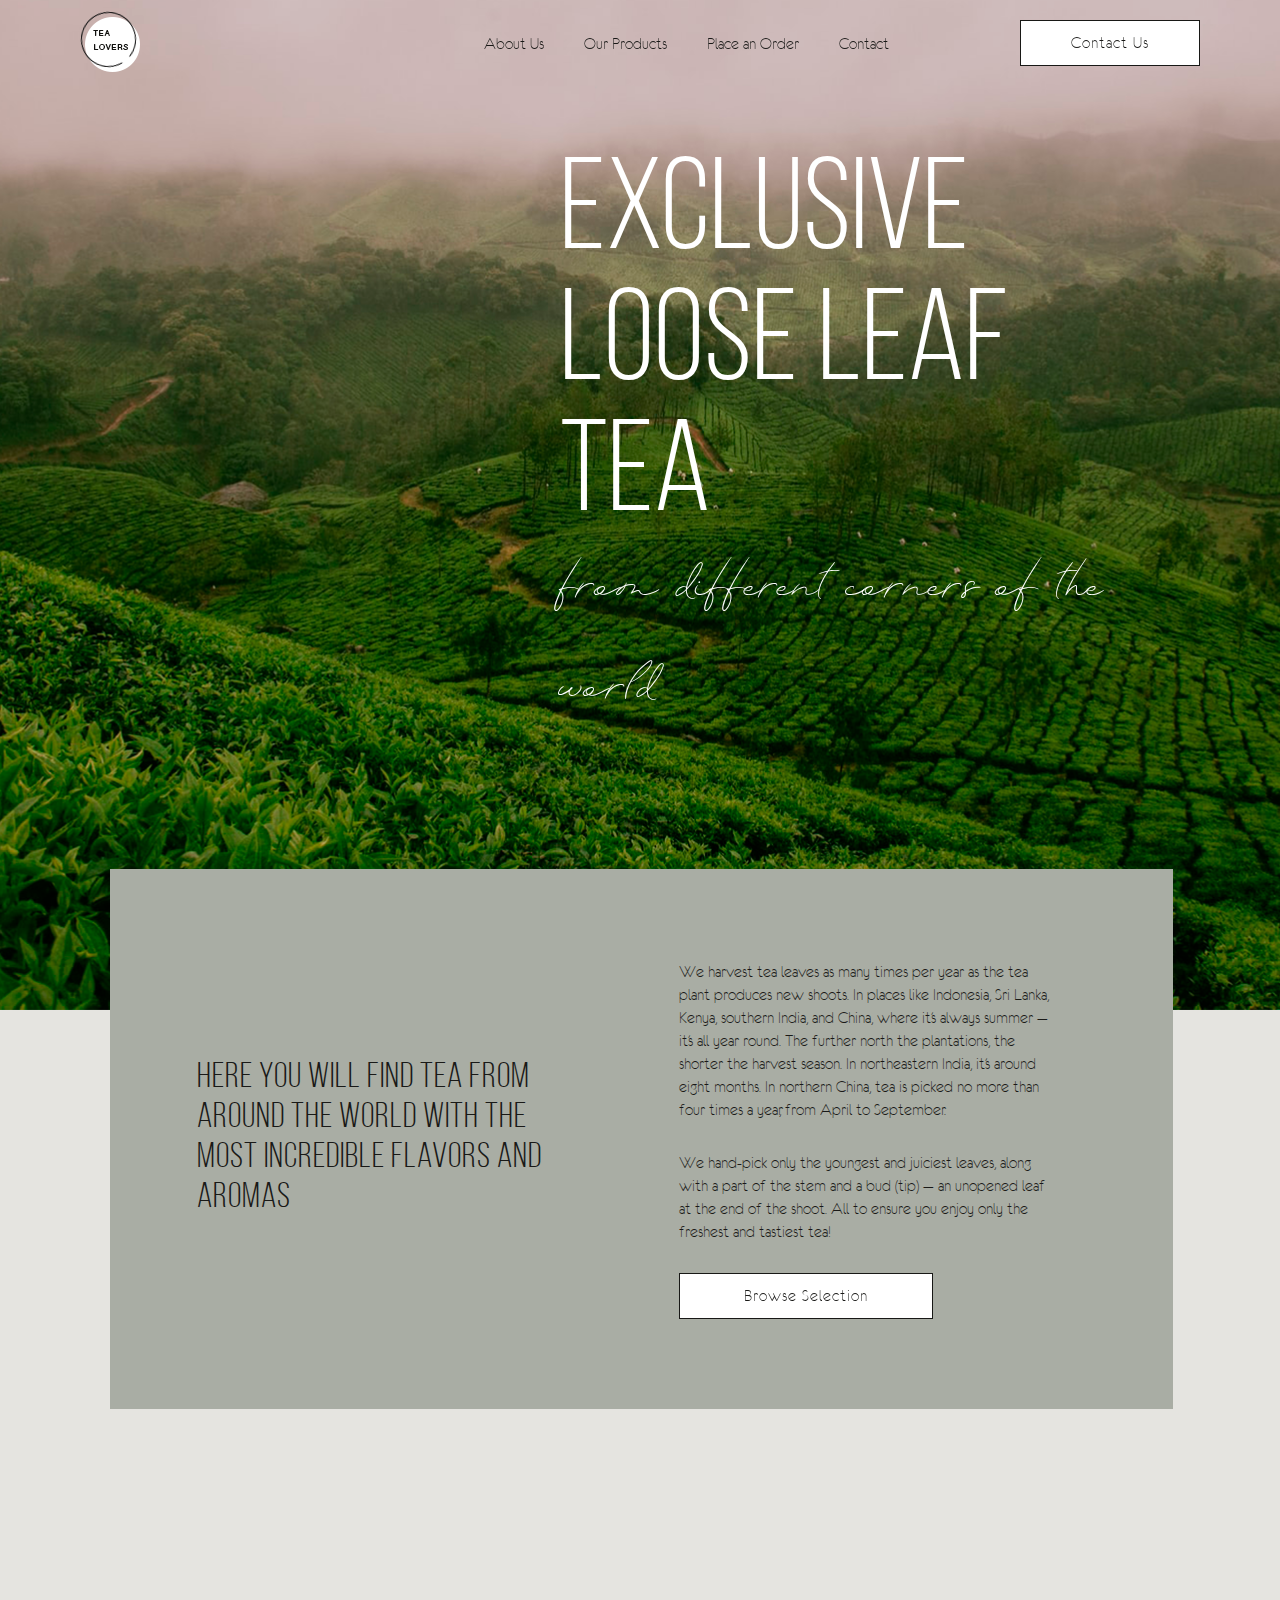
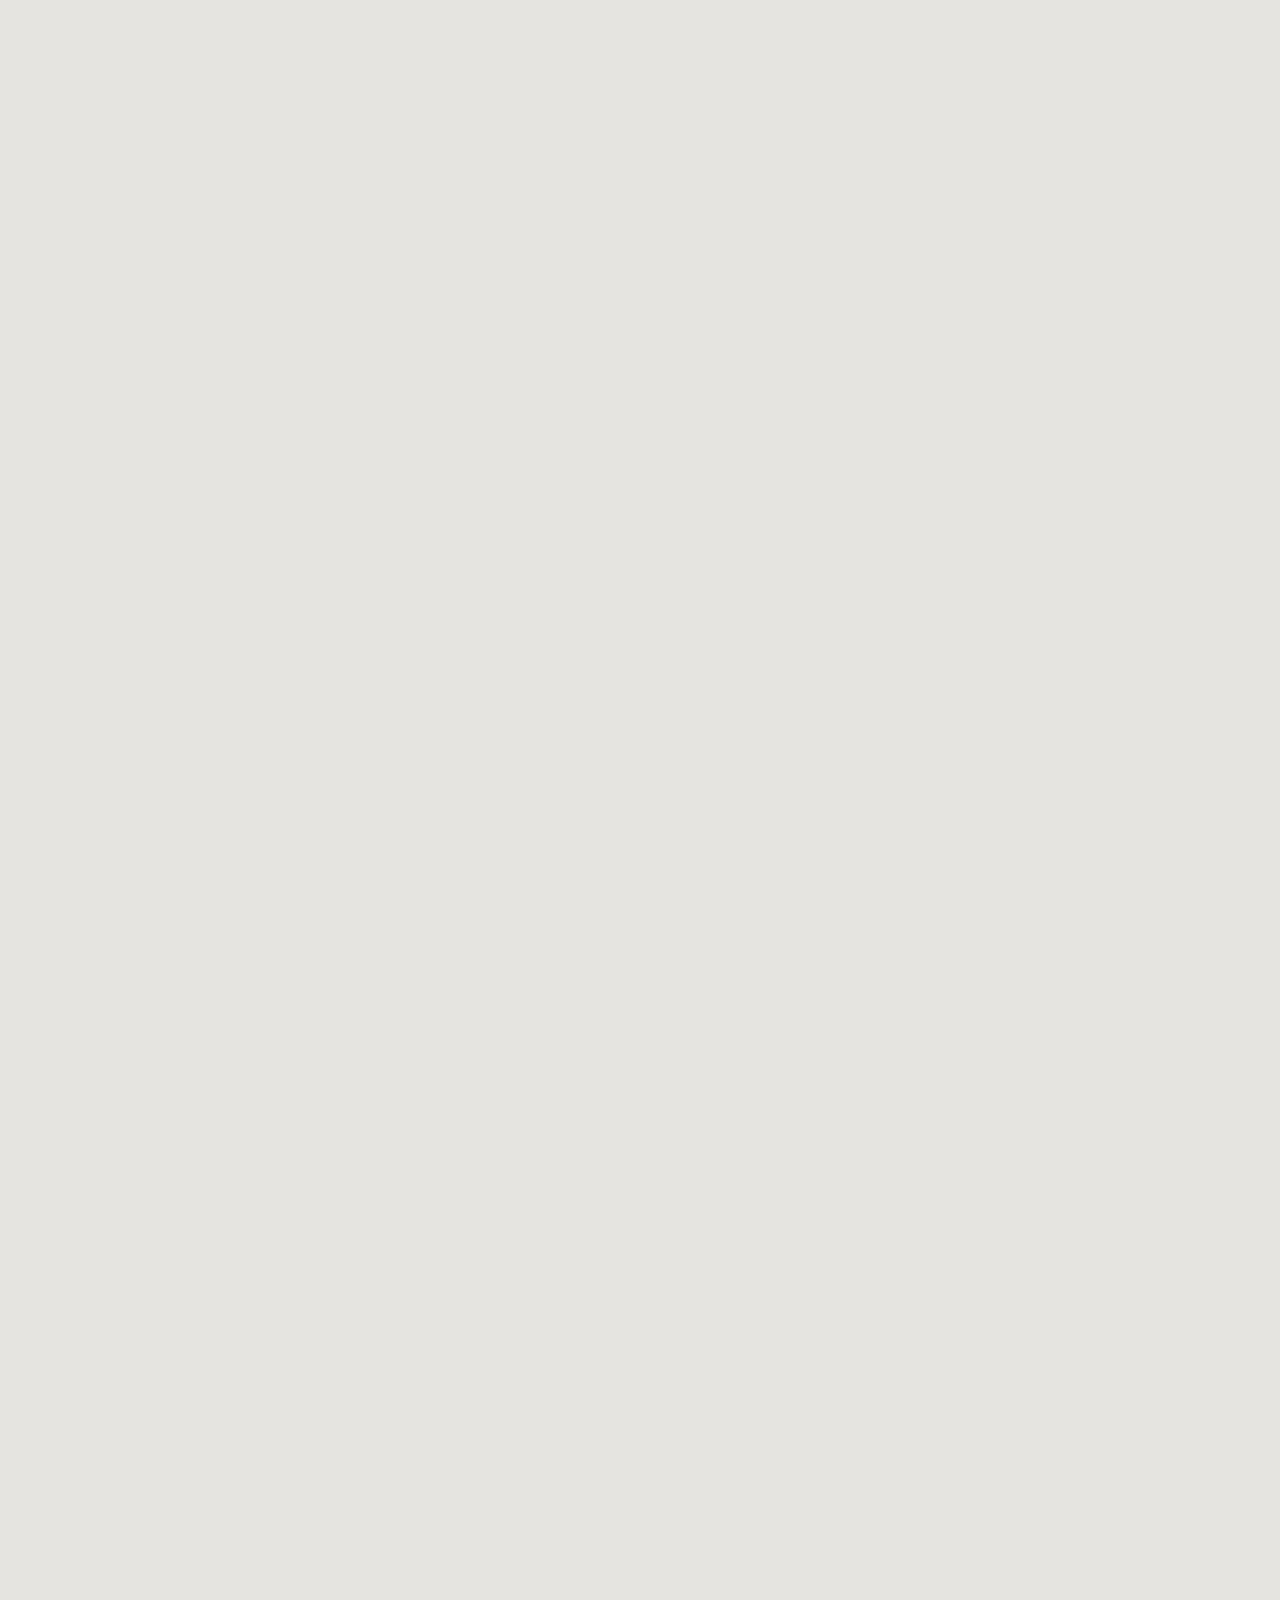
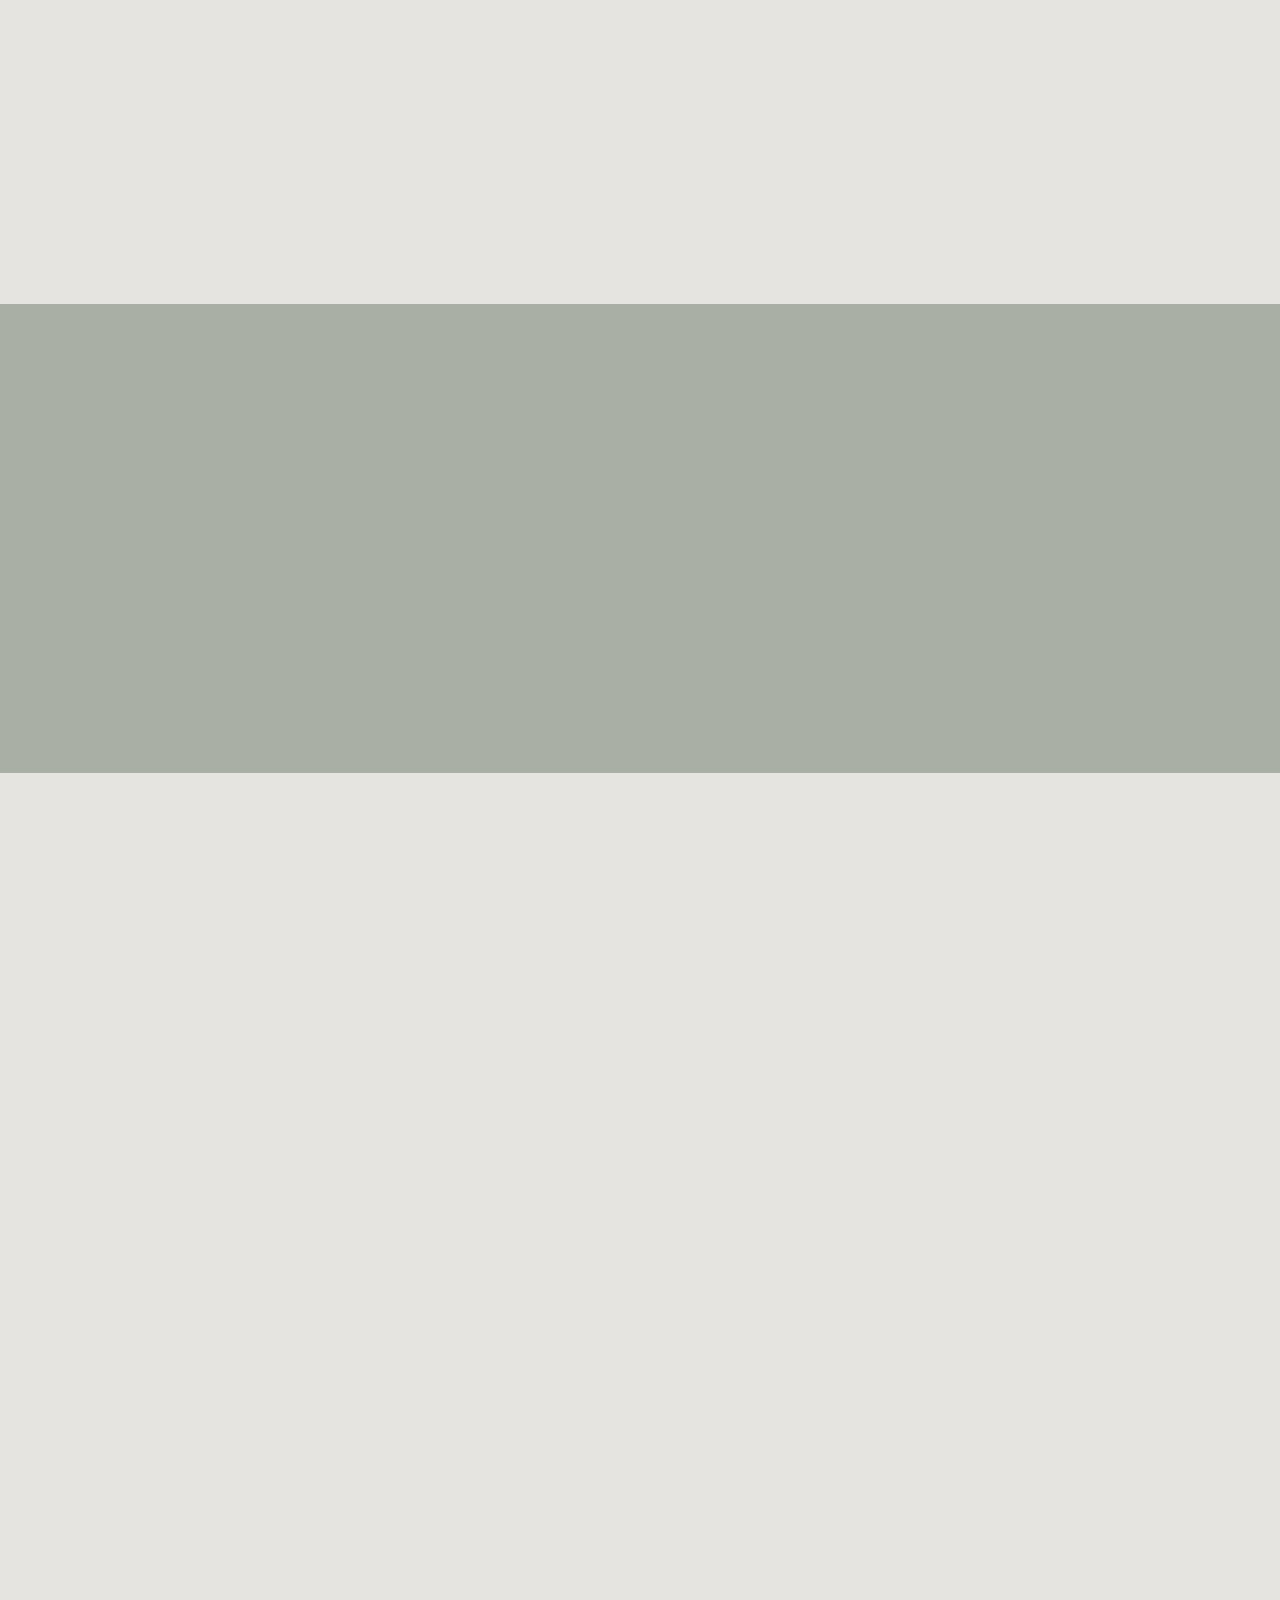
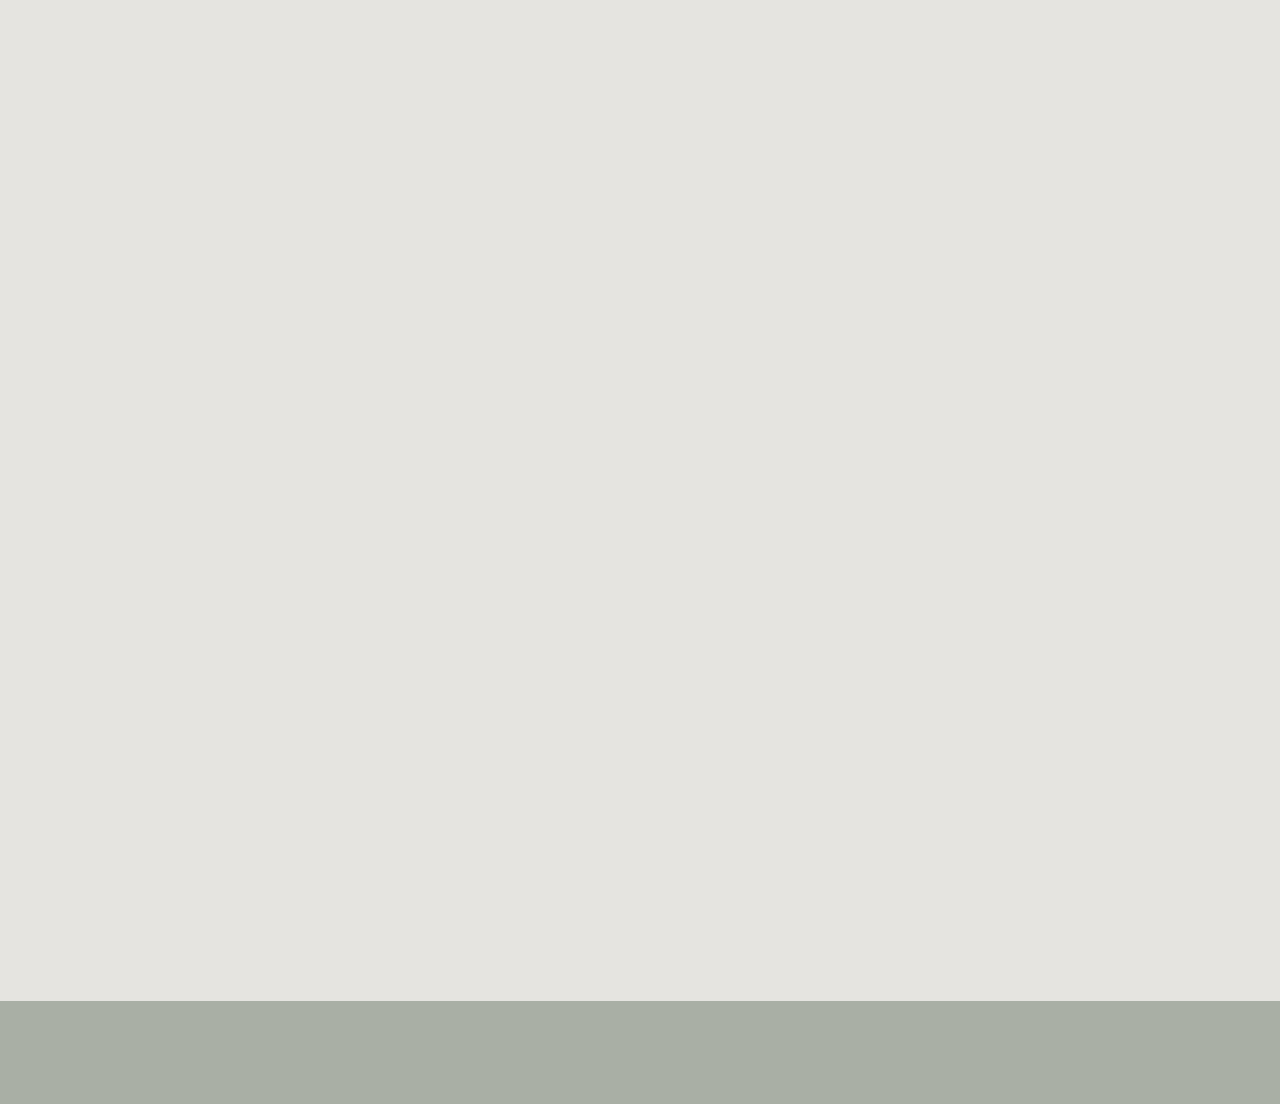
<file: index.html>
<!DOCTYPE html>
<html lang="en">

<head>
    <meta charset="UTF-8">
    <title>Title</title>
    <link rel="stylesheet" href="src/styles/animate.min.css">
    <link rel="stylesheet" href="src/styles/hover-min.css">
    <link rel="stylesheet" href="src/styles/slick.css">
    <link rel="stylesheet" href="src/styles/slick-theme.css">
    <link rel="stylesheet" href="src/styles/magnific-popup.css">
    <link rel="stylesheet" href="src/styles/jquery-ui.min.css">
    <link rel="stylesheet" href="src/styles/style.css">
    <link rel="stylesheet" href="src/styles/adaptive.css">
    <meta name="viewport" content="width=device-width, initial-scale=1.0">
</head>

<body>
    <article class="main-image ">
        <header class="header">
            <div class="container  wow animate__fadeInBottomLeft">
                <div class="logo ">
                    <img src="assets/images/logo.png" alt="Logo">
                </div>
                <nav class="menu" id="menu">
                    <div class="close">
                        <svg version="1.1" id="Layer_1" xmlns="http://www.w3.org/2000/svg"
                            xmlns:xlink="http://www.w3.org/1999/xlink" x="0px" y="0px" viewBox="0 0 492 492"
                            style="enable-background:new 0 0 492 492;" xml:space="preserve">
                            <g>
                                <g>
                                    <path d="M300.188,246L484.14,62.04c5.06-5.064,7.852-11.82,7.86-19.024c0-7.208-2.792-13.972-7.86-19.028L468.02,7.872
			c-5.068-5.076-11.824-7.856-19.036-7.856c-7.2,0-13.956,2.78-19.024,7.856L246.008,191.82L62.048,7.872
			c-5.06-5.076-11.82-7.856-19.028-7.856c-7.2,0-13.96,2.78-19.02,7.856L7.872,23.988c-10.496,10.496-10.496,27.568,0,38.052
			L191.828,246L7.872,429.952c-5.064,5.072-7.852,11.828-7.852,19.032c0,7.204,2.788,13.96,7.852,19.028l16.124,16.116
			c5.06,5.072,11.824,7.856,19.02,7.856c7.208,0,13.968-2.784,19.028-7.856l183.96-183.952l183.952,183.952
			c5.068,5.072,11.824,7.856,19.024,7.856h0.008c7.204,0,13.96-2.784,19.028-7.856l16.12-16.116
			c5.06-5.064,7.852-11.824,7.852-19.028c0-7.204-2.792-13.96-7.852-19.028L300.188,246z" />
                                </g>
                            </g>
                        </svg>
                    </div>
                    <ul>
                        <li><a href="#main-info-description" class="menu-btn">About Us</a></li>
                        <li><a href="#products" class="menu-btn">Our Products</a></li>
                        <li><a href="#order" class="menu-btn">Place an Order</a></li>
                        <li><a href="#contact" class="menu-btn">Contact</a></li>
                    </ul>
                </nav>
                <button class="button call-button hvr-curl-top-right">
                    <a href="#call-popup" class="open-popup-link">Contact Us</a>
                </button>
                <div class="burger-menu" id="burger">
                    <img src="assets/images/menu.png" alt="Burger menu">
                </div>
            </div>
        </header>

        <section class="main-info ">
            <div class="container wow animate__fadeInBottomRight">
                <div class="main-info-title">
                    <h1>Exclusive Loose Leaf Tea</h1>
                    <span>from different corners of the world</span>
                </div>
                <div class="main-info-description" id="main-info-description">
                    <h2>Here you will find tea from around the world with the most incredible flavors and aromas</h2>
                    <div class="main-info-description-text">
                        <p>We harvest tea leaves as many times per year as the tea plant produces new shoots. In places
                            like Indonesia, Sri Lanka, Kenya, southern India, and China, where it's always summer — it's
                            all year round. The further north the plantations, the shorter the harvest season. In
                            northeastern India, it's around eight months. In northern China, tea is picked no more than
                            four times a year, from April to September.</p>
                        <p class="main-info-description-text-second hide-content">We hand-pick only the youngest and
                            juiciest leaves, along with a part of the stem and a bud (tip) — an unopened leaf at the end
                            of the shoot. All to ensure you enjoy only the freshest and tastiest tea!</p>
                        <a href="#" class="main-info-description-link" id="show-more">Learn more</a>

                        <button class="main-info-description-button button hvr-curl-top-right">
                            <a href="#products">Browse Selection</a>
                        </button>
                    </div>
                </div>
            </div>
        </section>
    </article>
    <article class="main">

        <section class="advantages">
            <div class="container wow animate__fadeInBottomLeft">
                <div class="advantages-main">
                    <div class="advantages-title">
                        <h2>6 qualities of our tea</h2>
                        <span>you’ll appreciate</span>
                    </div>
                    <img src="assets/images/orange.png" alt="Orange" class="advantages-main-image">
                    <img src="assets/images/orange-320.png" alt="Orange" class="advantages-main-image2">
                </div>
                <div class="advantage">
                    <div class="advantage-item">
                        <img src="assets/images/medicine.png" alt="Medicine">
                        <p class="advantage-item-text">Suppresses tumor growth and significantly reduces cancer risk</p>
                    </div>
                    <div class="advantage-item advantage-item-spec">
                        <img src="assets/images/heartbeat.png" alt="Heartbeat">
                        <p class="advantage-item-text">Normalizes heart, vascular, and digestive system function</p>
                    </div>
                    <div class="advantage-item">
                        <img src="assets/images/tooth.png" alt="Tooth">
                        <p class="advantage-item-text">Effectively prevents cavities</p>
                    </div>
                    <div class="advantage-item">
                        <img src="assets/images/bee-hive.png" alt="Bee-hive">
                        <p class="advantage-item-text">Rich in useful microelements</p>
                    </div>
                    <div class="advantage-item">
                        <img src="assets/images/positive-thinking.png" alt="Positive-thinking">
                        <p class="advantage-item-text">Energizes the mind, improves memory and brain activity</p>
                    </div>
                    <div class="advantage-item">
                        <img src="assets/images/solar-energy.png" alt="Solar-energy">
                        <p class="advantage-item-text">Relieves fatigue and stimulates metabolism</p>
                    </div>
                </div>
                <img src="assets/images/leaf.png" alt="Leaf" class="advantages-image">
                <img src="assets/images/leaf-320.png" alt="Leaf" class="advantages-image2">
            </div>
        </section>

        <section class="products" id="products">
            <div class="container wow animate__fadeInBottomRight">
                <h2 class="products-title">Our Products</h2>
                <div class="products-items" id="product">
                    <div class="product">
                        <div class="pr">
                            <h3 class="product-name">Sweet Orange</h3>
                            <div class="product-weight">
                                <div class="ellipse minus">-</div>
                                <input type="text" class="product-weight-number" value="100">
                                <div class="weight">g</div>
                                <div class="ellipse plus">+</div>
                            </div>
                            <div class="product-price">4,50 RUB</div>
                            <div class="product-button button btn-add-to-order hvr-curl-top-right">
                                <a href="#order-popup" class="open-popup-link">Order</a>
                            </div>
                        </div>
                        <div class="product-image">
                            <img src="assets/images/tea-orange.png" alt="Tea orange">
                        </div>
                    </div>
                    <div class="product">
                        <div class="pr">
                            <h3 class="product-name">Sea Buckthorn and Pear</h3>
                            <div class="product-weight prod-weight">
                                <div class="ellipse minus">-</div>
                                <input type="text" class="product-weight-number" value="100">
                                <div class="weight">g</div>
                                <div class="ellipse plus">+</div>
                            </div>
                            <div class="product-price">5,10 RUB</div>
                            <div class="product-button button btn-add-to-order hvr-curl-top-right">
                                <a href="#order-popup" class="open-popup-link">Order</a>
                            </div>
                        </div>
                        <div class="product-image">
                            <img src="assets/images/peaar.png" alt="Tea pear">
                        </div>
                    </div>
                    <div class="product">
                        <div class="pr">
                            <h3 class="product-name">Tea with Mint and Lemon</h3>
                            <div class="product-weight">
                                <div class="ellipse minus">-</div>
                                <input type="text" class="product-weight-number" value="100">
                                <div class="weight">g</div>
                                <div class="ellipse plus">+</div>
                            </div>
                            <div class="product-price">4,50 RUB</div>
                            <div class="product-button button btn-add-to-order hvr-curl-top-right">
                                <a href="#order-popup" class="open-popup-link">Order</a>
                            </div>
                        </div>
                        <div class="product-image">
                            <img src="assets/images/tea-orange.png" alt="Tea orange">
                        </div>
                    </div>
                    <div class="product">
                        <div class="pr">
                            <h3 class="product-name">Winter Ginger Tea</h3>
                            <div class="product-weight">
                                <div class="ellipse minus">-</div>
                                <input type="text" class="product-weight-number" value="100">
                                <div class="weight">g</div>
                                <div class="ellipse plus">+</div>
                            </div>
                            <div class="product-price">5,10 RUB</div>
                            <div class="product-button button btn-add-to-order hvr-curl-top-right">
                                <a href="#order-popup" class="open-popup-link">Order</a>
                            </div>
                        </div>
                        <div class="product-image">
                            <img src="assets/images/peaar.png" alt="Tea pear">
                        </div>
                    </div>
                    <div class="product">
                        <div class="pr">
                            <h3 class="product-name">Forest Berries</h3>
                            <div class="product-weight">
                                <div class="ellipse minus">-</div>
                                <input type="text" class="product-weight-number" value="100">
                                <div class="weight">g</div>
                                <div class="ellipse plus">+</div>
                            </div>
                            <div class="product-price">4,50 RUB</div>
                            <div class="product-button button btn-add-to-order hvr-curl-top-right">
                                <a href="#order-popup" class="open-popup-link">Order</a>
                            </div>
                        </div>
                        <div class="product-image">
                            <img src="assets/images/tea-orange.png" alt="Tea orange">
                        </div>
                    </div>
                    <div class="product">
                        <div class="pr">
                            <h3 class="product-name">Black Tea with Lemon</h3>
                            <div class="product-weight prod-weight">
                                <div class="ellipse minus">-</div>
                                <input type="text" class="product-weight-number" value="100">
                                <div class="weight">g</div>
                                <div class="ellipse plus">+</div>
                            </div>
                            <div class="product-price">5,10 RUB</div>
                            <div class="product-button button btn-add-to-order hvr-curl-top-right">
                                <a href="#order-popup" class="open-popup-link">Order</a>
                            </div>
                        </div>
                        <div class="product-image">
                            <img src="assets/images/peaar.png" alt="Tea pear">
                        </div>
                    </div>

                </div>
            </div>
        </section>
        <section class="order" id="order">
            <div class="container wow animate__fadeInBottomLeft">
                <div class="order-make">
                    <img src="assets/images/cup.png" alt="Cup of tea" class="order-make-image">
                    <div class="order-items">
                        <p class="order-text">Choose your tea and get 5% off your first order</p>
                        <button class="order-button  button hvr-curl-top-right">
                            <a href="#order-popup" class="open-popup-link ">Order</a>
                        </button>
                    </div>
                </div>
                <img src="assets/images/orange-backgr.png" alt="Oranges" class="order-image">

            </div>
        </section>

        <section class="info">
            <div class="container wow animate__fadeInBottomRight">
                <div class="info-main">
                    <img src="assets/images/tea.png" alt="Tea" class="info-main-image">

                    <div class="info-main-title">
                        <h2 class="info-title">With us you’ll find</h2>
                        <p class="info-title-two">everything you need</p>
                    </div>
                </div>
                <div class="info-description-one">
                    <h3 class="info-descriptions-title">High-quality and fresh tea</h3>
                    <div class="info-descriptions-one-text">We brew and taste our teas over and over until we find the
                        perfect flavor. That’s why only the best selections from the world’s top plantations are in our
                        catalog.</div>
                </div>
                <div class="info-descriptions">
                    <div>
                        <h3 class="info-descriptions-title">Exclusive tea blends</h3>
                        <p class="info-descriptions-text">Try our mixes inspired by culinary trends, mixology, and
                            creativity</p>
                    </div>
                    <div>
                        <h3 class="info-descriptions-title">Tea accessories</h3>
                        <p class="info-descriptions-two-text info-descriptions-text">Everything you need to properly
                            store, brew, and serve your tea</p>
                    </div>
                    <div>
                        <h3 class="info-descriptions-title">Gift sets</h3>
                        <p class="info-descriptions-text">We’ll create a personalized gift box that your loved ones will
                            appreciate — both in taste and presentation</p>
                    </div>
                </div>
                <img src="assets/images/lemon.png" alt="Lemon" class="info-image">

            </div>
        </section>

        <section class="reviews">
            <div class="container wow animate__fadeInBottomLeft">
                <h2 class="reviews-title">Let our customers speak for us</h2>
                <div class="reviews-items">
                    <div class="reviews-item">
                        <img src="assets/images/client1.png" alt="Client" class="reviews-item-image">
                        <div class="reviews-item-text">
                            <p class="reviews-item-tex-name">Anastasia</p>
                            <p>Today I want to share my impressions of Ceylon black tea IMPRA (400g).</p>
                            <p>This year I visited my hometown and bought a big pack of this tea. I never thought I’d
                                write a review, but for me, it’s not just tea — it’s childhood memories, grandma’s
                                kitchen, tea leaves I used to dislike as a kid... it’s something very nostalgic.</p>
                        </div>
                    </div>
                    <div class="reviews-item">
                        <img src="assets/images/client2.jpg" alt="Client" class="reviews-item-image">
                        <div class="reviews-item-text">
                            <p class="reviews-item-tex-name">Vasiliy</p>
                            <p>In today’s review, I’d like to share my impressions of the Sweet Orange tea (small
                                leaf, 400 g).</p>
                            <p>All the teas are quite good! I’ve been ordering from you for a long time — great
                                selection and quality.</p>

                        </div>
                    </div>
                    <div class="reviews-item">
                        <img src="assets/images/client3.jpg" alt="Client" class="reviews-item-image">
                        <div class="reviews-item-text">
                            <p class="reviews-item-tex-name">Irina</p>
                            <p>In today’s review, I’d like to share my impressions of the Sea Buckthorn and Pear tea
                                (small leaf, 100 g).</p>
                            <p>Thank you so much for the package with delicious and healthy teas! This isn’t my first
                                order from you, and I’m very satisfied with the quality. Everything arrived quickly —
                                within two weeks.</p>

                        </div>
                    </div>
                </div>
            </div>
        </section>

        <section class="contact" id="contact">
            <div class="container wow animate__fadeInBottomRight">
                <img src="assets/images/contact-bckg.png" alt="Teapot" class="contact-image">
                <img src="assets/images/contact-bckg2.png" alt="Tea leaves" class="contact-info-image">
                <img src="assets/images/image.png" alt="Tea leaves" class="contact-image-320">
                <div class="contact-info">
                    <h2 class="contact-info-title">Contact Information</h2>
                    <h3>Pickup Locations:</h3>
                    <div class="contact-info-address">
                        <img src="assets/images/placeholder.png" alt="Placeholder" class="contact-info-address-image">
                        <span class="contact-info-address-text">Minsk, Ozyornaya St., 5</span>
                    </div>
                    <div class="contact-info-address">
                        <img src="assets/images/placeholder.png" alt="Placeholder" class="contact-info-address-image">
                        <span class="contact-info-address-text">Minsk, Metropol Shopping Center, 2nd Floor</span>
                    </div>
                    <div class="contact-info-address">
                        <img src="assets/images/placeholder.png" alt="Placeholder" class="contact-info-address-image">
                        <span class="contact-info-address-text">Minsk, Nekrasova Ave., 25</span>
                    </div>
                    <div class="contact-info-schedule">
                        <p>Mon–Fri: 10:00 – 20:00</p>
                        <p>Sat–Sun: 10:00 – 18:00</p>
                    </div>
                    <div class="contact-info-phones">
                        <p class="contact-info-phones-title">Phones:</p>
                        <p>+375 (29) 384-66-76</p>
                        <p>+375 (44) 584-76-86</p>
                    </div>
                </div>
            </div>
        </section>
    </article>

    <footer class="footer">
        <div class="container wow animate__fadeInBottomLeft">
            <div class="logo">
                <img src="assets/images/logo.png" alt="Logo">
            </div>
            <div class="social-media">
                <h3 class="social-media-title">Social Media:</h3>
                <img src="assets/images/instagram.png" alt="Instagram">
                <img src="assets/images/vk-reproductor.png" alt="VK">
                <img src="assets/images/youtube.png" alt="YouTube">
            </div>
            <div class="call">
                <img src="assets/images/call.png" alt="Call">
            </div>
            <button class="button hvr-curl-top-right">
                <a href="#call-popup" class="open-popup-link">Contact Us</a>
            </button>
            <div class="rights">All rights reserved, <span>2020</span></div>
        </div>
    </footer>
    
    <div id="call-popup" class="white-popup mfp-hide modal">
        <form>
            <h2 class="form-title form-title-add">Request a Call</h2>
            <div id="form-name">
                <input class="input name" type="text" placeholder="Your name" required>
                <div class="error-input">Please enter your name</div>
            </div>
            <div id="form-phone">
                <input class="input phone" type="text" placeholder="+375 (__) ___ - __ - __" required>
                <div class="error-input">Please enter your phone number</div>
            </div>
            <button class="button form-button" type="submit" id="form-button">Send</button>
        </form>
        <img src="assets/images/popup-image.png" alt="Image" class="bk-image">
        <img src="assets/images/sale.png" alt="Sale" class="sale-image">
        <button title="Close (Esc)" type="button" class="mfp-close">x</button>
    </div>
    

    <div id="order-popup" class="white-popup mfp-hide modal">
        <form>
            <h2 class="form-title">Order Tea</h2>
            <p class="form-text">Choose your favorite tea, fill out the form, and wait for our call</p>
            <select id="tea" class="mySelect">
                <option value="" disabled selected>Select tea</option>
                <option value="one" class="select">Sweet Orange</option>
                <option value="two" class="select">Sea Buckthorn and Pear</option>
                <option value="three" class="select">Tea with Mint and Lemon</option>
                <option value="four" class="select">Winter Ginger Tea</option>
                <option value="five" class="select">Forest Berries</option>
                <option value="six" class="select">Black Tea with Lemon</option>
            </select>
            <div class="error-input">Please select a tea</div>
            <div class="form-name">
                <input class="input name" id="name2" type="text" placeholder="Your name" required>
                <div class="error-input">Please enter your name</div>
            </div>
            <div class="form-phone">
                <input class="input phone" id="phone2" type="text" placeholder="+375 (__) ___ - __ - __" required>
                <div class="error-input">Please enter your phone number</div>
            </div>
            <button class="button form-order-button" type="submit">Place Order</button>
        </form>
        <img src="assets/images/popup-image.png" alt="Image" class="bk-image">
        <img src="assets/images/sale.png" alt="Sale" class="sale-image">
    </div>
    

    <div class="popup">
        <div class="popup-title">
            <h2>Thank you, <span>for choosing us!</span></h2>
        </div>
        <div class="popup-title-text">
            Our operator will contact you within 15 minutes to confirm your order and arrange a convenient delivery time.
        </div>
        <div class="popup-choice">
            <a href="#" id="call-me">Back to tea selection <img src="assets/images/right-arrow.png" alt="Arrow"></a>
        </div>
        <div>
            <p class="popup-subscribe">Follow us on social media:</p>
            <img src="assets/images/instagram-2.png" alt="Instagram">
            <img src="assets/images/vk-reproductor-2.png" alt="VK">
            <img src="assets/images/youtube-2.png" alt="YouTube">
        </div>
        <img src="assets/images/popup-logo.png" alt="Logo" class="popup-logo">
        <!-- <button title="Close (Esc)" type="button" class="mfp-close mfp-close-btn-in close-btn">x</button> -->
        <img title="Close (Esc)" src="assets/images/iconmonstr.png" alt="Close" class="close-btn">
    </div>
    

    <a href="#" class="back-to-top"></a>

    <div class="loader">

        <div class="lds-default">
            <div></div>
            <div></div>
            <div></div>
            <div></div>
            <div></div>
            <div></div>
            <div></div>
            <div></div>
            <div></div>
            <div></div>
            <div></div>
            <div></div>
        </div>
    </div>

    <!--<script src="scripts/bootstrap.min.js"></script>-->
    <script src="scripts/wow.min.js"></script>
    <script src="scripts/jquery-3.7.1.min.js"></script>
    <script src="scripts/jquery-ui.min.js"></script>
    <script src="scripts/slick.min.js"></script>
    <script src="scripts/jquery.inputmask.min.js"></script>
    <script src="scripts/jquery.magnific-popup.min.js"></script>
    <script src="scripts/script.js"></script>
</body>

</html>
</file>
<file: src/styles/style.css>
* {
    margin: 0;
    padding: 0;
    box-sizing: border-box;
    scroll-behavior: smooth;
}

a {
    text-decoration: none;
    color: rgb(24, 24, 22);
}


html {
    scroll-behavior: smooth;
}

@font-face {
    font-family: EurofurenceLight;
    src: url("../../assets/fonts/EurofurenceLight.ttf");
}

@font-face {
    font-family: BebasNeueBook;
    src: url("../../assets/fonts/BebasNeueBook.ttf");
}

@font-face {
    font-family: MADETheArtistScript;
    src: url("../../assets/fonts/MADETheArtistScript.otf");
}

@font-face {
    font-family: BebasNeue;
    src: url("../../assets/fonts/BebasNeue-Regular.ttf");
}

body {
    font-family: EurofurenceLight, sans-serif;
    overflow-x: hidden;
}

.container {
    max-width: 1120px;
    margin: 0 auto;

}

.main-image {
    background-image: url("../../assets/images/backgr1.png");
    background-size: cover;
    background-position: center;
    height: 1010px;
}

.header {
    position: fixed;
    z-index: 999;
    width: 100%;
}

.header .container {
    display: flex;
    align-items: center;
    justify-content: space-between;
    /*padding: 20px 0 20px 0;*/
    height: 85px;
}

.menu ul {
    list-style: none;
    padding: 0 37px 0 290px;
    display: flex;
    align-items: center;
}

.menu ul li a {
    text-decoration: none;
    font-size: 18px;
    color: rgb(24, 24, 22);
    margin-right: 40px;
    position: relative;
}

.menu ul li a::before {
     content: '';
     position: absolute;
     width: 100%;
     height: 2px;
     background: rgb(24, 24, 22);
     left: 0;
     bottom: 0;
     transform: scale(0);
     transition: .5s;
 }

.menu ul li a:hover::before {
     transform: scale(1);
 }

.button {
    font-family: EurofurenceLight, sans-serif;
    border-width: 1px;
    border-color: rgb(24, 24, 22);
    border-style: solid;
    background-color: rgb(255, 255, 255);
    width: 180px;
    height: 46px;
    font-size: 18px;
    color: rgb(24, 24, 22);
    line-height: 1.2;
    text-align: center;
    cursor: pointer;
    letter-spacing: 1px;
}



.burger-menu {
    cursor: pointer;
    display: none;
}

.main-info-title {
    padding: 150px 0 124px 480px;
    font-size: 65px;
    color: rgb(255, 255, 255);
}

h1 {
    font-family: BebasNeueBook, sans-serif;
    width: 492px;
    font-weight: 200;
}

.main-info-title span {
    font-family: MADETheArtistScript, sans-serif;
}

.main-info-description {
    margin-left: 30px;
    display: flex;
    align-items: center;
    background-color: rgb(169, 173, 164);
    max-width: 1063px;
    height: 540px;
    padding: 50px 42px 50px 87px;
    position: relative;
    z-index: 100;
}

.main-info-description h2 {
    max-width: 391px;
    font-size: 35px;
    font-family: BebasNeueBook, sans-serif;
    color: rgb(25, 25, 23);
    line-height: 1.143;
    font-weight: 200;
    letter-spacing: 1px;
}

.main-info-description-text {
    margin-left: 91px;
}

.main-info-description-text p {
    margin-bottom: 30px;
    max-width: 379px;
    font-size: 18px;
    color: rgb(25, 25, 23);
    line-height: 1.278;
}

.main-info-description-link {
    display: none;
    font-size: 16px;
    color: rgb(25, 25, 23);
    text-decoration: underline;
    line-height: 1.438;
}

.main-info-description-button {
    width: 254px;
    color: rgb(25, 25, 23);
}

.main {
    background-color: rgb(229, 228, 224);
    height: 4791px;
}


.advantages {
    padding: 249px 0 136px;
    position: relative;
}

.advantages-main {
    display: flex;
    align-items: flex-end;
    justify-content: right;
}

.advantages-main-image {
    margin-left: 65px;
}

.advantages-main-image2 {
    display: none;
}

.advantages-title {
    text-align: center;
}

.advantages-title h2 {
    font-size: 55px;
    font-family: BebasNeueBook, sans-serif;
    color: rgb(25, 25, 23);
    line-height: 1.091;
    text-align: center;
    font-weight: 200;
    letter-spacing: 5px;
}

.advantages-title span {
    font-size: 55px;
    color: rgb(25, 25, 23);
    font-family: MADETheArtistScript, sans-serif;
}

.advantage {
    position: relative;
    display: grid;
    grid-template-columns:repeat( auto-fit, minmax(190px, 3fr) );
    grid-gap: 70px;
    margin-top: 38px;
    justify-items: center;
    text-align: center;
    margin-left: 196px;
    z-index: 99;
}


.advantage-item-text {
    font-size: 18px;
    color: rgb(25, 25, 23);
    margin-top: 30px;
    text-align: center;
    width: 145px;
}

.advantages-image {
    position: absolute;
    left: 51px;
    bottom: 78px;
}

.advantages-image2 {
    display: none;
}

.order-items {
    overflow: hidden;
}

.products-title {
    text-align: center;
    font-size: 55px;
    font-family: BebasNeueBook, sans-serif;
    color: rgb(25, 25, 23);
    line-height: 1.091;
    font-weight: 200;
    letter-spacing: 5px;
    margin-bottom: 65px;
}

.product {
    margin-right: 49px;
    margin-left: 80px;
    display: block;
}

.product-name {
    height: 58px;
    font-size: 24px;
    font-family: BebasNeueBook, sans-serif;
    color: rgb(25, 25, 23);
    line-height: 1.208;
    font-weight: 500;
    letter-spacing: 1px;
    width: 173px;
}

.product-weight {
    display: flex;
    padding: 40px 0 20px 0;
    align-items: center;
}

/*.prod-weight {*/
/*    padding-top: 40px;*/
/*}*/

.product-weight-number {
    border-color: transparent;
    background-color: transparent;
    font-family: EurofurenceLight, sans-serif;
    font-size: 18px;
    width: 47px;
    padding-left: 10px;
}

.ellipse {
    text-align: center;
    background-color: white;
    border-radius: 10px;
    width: 18px;
    height: 18px;
    cursor: pointer;
}

.weight {
    font-size: 18px;
    color: rgb(24, 24, 22);
    padding-right:  10px;
    font-weight: 200;
}

.product-price {
    font-size: 18px;
    color: rgb(24, 24, 22);
    padding-bottom: 20px;
    font-weight: 200;
}

.product-button {
    width: 160px;
    padding-top: 10px;
}

.product-image {
    position: relative;
}

.product-image-second {
    position: absolute;
    top: 203px;
    right: 126px;
}

.slick-initialized .slick-slide {
    display: flex;
    align-items: center;
}



.slick-prev:before, .slick-next:before {
    font-size: 0;
}

button.slick-prev.slick-arrow {
    background-image: url(../../assets/images/next-left.png) ;
    /*display: flex;*/

}


button.slick-next.slick-arrow {
    background-image: url(../../assets/images/next-right.png);
    /*display: flex;*/

}

.slick-prev, .slick-next {
    width: 16px;
    height: 29px;
    top: 52%;
    cursor: pointer; 
    z-index: 1;
}

/*.slick-prev:before {*/
/*    content: '←';*/
/*    cursor: pointer;*/
/*}*/

.slick-prev {
    left: 14px;
}

.slick-prev:before, .slick-next:before {
    content: ''; /* Убираем стандартное содержимое */
}

.slick-dots {
    display: block;
}



.slick-dots li.slick-active button:before {

    background-color: rgb(255, 255, 255);

}

.slick-dots {
    bottom: -50px;
}

.slick-dots li button:before {
    font-size: 0;
    opacity: 1;
    width: 15px;
    height: 15px;
    border-width: 1px;
    border-color: rgb(25, 25, 23);
    border-style: solid;
    border-radius: 50%;
}

.order .container {
    position: relative;
}

.order-make {
    display: flex;
}

.order {
    margin-top: 250px;
}

.order-text {
    font-size: 30px;
    color: rgb(24, 24, 22);
    line-height: 0.967;
    width: 499px;
    letter-spacing: 2px;
    margin-top: 33px;
    font-weight: 600;
}


.order-button {
    width: 168px;
    height: 54px;
    margin-top: 19px;
    display: block;
}

.order-button a {
    text-decoration: none;
    color: rgb(24, 24, 22);

}

.order-image {
    position: absolute;
    right: 133px;
    top: 5px;
}


.info {
    background: url("../../assets/images/info-bck.png");
    background-size: cover;
    margin-top: 375px;
    height: 469px;
}

.info .container {
    display: flex;
    position: relative;
}

.info-main {
    display: flex;
    position: absolute;
    top: -188px;
}

.info-main-image {

}

.info-main-title {
    margin-left: 80px;
    margin-top: 10px;
}

.info-title {
    font-size: 55px;
    font-family: BebasNeueBook, sans-serif;
    color: rgb(24, 24, 22);
    line-height: 1.091;
    font-weight: 200;
    letter-spacing: 4px;
}

.info-title-two {
    font-size: 55px;
    font-family: MADETheArtistScript, sans-serif;
    color: rgb(24, 24, 22);
    line-height: 1.091;
    padding-top: 18px;
}

.info-descriptions {
    padding-top: 60px;
    padding-left: 88px;
}

.info-description-one {
    padding-top: 275px;
}

.info-descriptions-one-text {
    width: 397px;
    font-size: 18px;
    color: rgb(63, 63, 61);
    letter-spacing: 1px;
    line-height: 1.2;
}

.info-descriptions-title {
    font-size: 24px;
    color: rgb(63, 63, 61);
    padding-bottom: 4px;
    font-weight: 200;
}

.info-descriptions-text {
    font-size: 18px;
    color: rgb(63, 63, 61);
    letter-spacing: 1px;
    line-height: 1.2;
    max-width: 488px;
    padding-bottom: 40px;
}

.info-descriptions-two-text {
    max-width: 400px;
}



.info-image {
    position: absolute;
    right: 15px;
    top: 355px;
}

.reviews-title {
    margin-left: 280px;
    padding: 180px 0 75px 0;
    font-size: 55px;
    font-family: BebasNeueBook, sans-serif;
    color: rgb(25, 25, 23);
    line-height: 1.091;
    text-align: center;
    font-weight: 200;
    letter-spacing: 4px;
    width: 450px;
}

.reviews-item {
    display: flex;
    margin-bottom: 15px;
}

.reviews-item-image {
    object-fit: cover;
    width: 384px;
    height: 396px;
    margin-left: 130px;
}

.reviews-item-text {
    font-size: 18px;
    color: rgb(63, 63, 61);
    line-height: 1.278;
    font-weight: 200;
    margin-left: 48px;
    letter-spacing: 1px;
}

.reviews-item-text p {
    width: 336px;
}

.reviews-item-text p:first-child {
    padding-bottom: 35px;
}

.reviews-item-text p:nth-child(2) {
    padding-bottom: 20px;
}

.contact {
    margin-top: 180px;
}

.contact .container {
    display: grid;
    grid-template-columns: 1fr 1fr 1fr;
    align-items: center;
    position: relative;
}


.contact-info-title {
    font-size: 55px;
    font-family: BebasNeueBook, sans-serif;
    color: rgb(24, 24, 22);
    font-weight: 200;
    letter-spacing: 4px;
    padding-bottom: 80px;
    padding-top: 50px;
}

.contact-info {
    position: absolute;
    left: 475px;
}

.contact-image-320 {
    display: none;
}

.contact-info-image {
    margin-left: 313px;
    max-width: 418px;
}

.contact-info h3 {
    font-size: 24px;
    color: rgb(24, 24, 22);
    font-weight: 200;
    padding-bottom: 30px;
}

.contact-info-address {
    padding-bottom: 30px;
}

.contact-info-address-image {
    vertical-align: middle;
}

.contact-info-address-text {
    font-size: 18px;
    color: rgb(24, 24, 22);
    margin-left: 19px;
    letter-spacing: 1px;
}

.contact-info-schedule {
    padding-top: 17px;
}

.contact-info-schedule p {
    font-size: 18px;
    color: rgb(24, 24, 22);
    font-weight: 200;
}

.contact-info-schedule p:first-child {
    padding-bottom: 15px;
}

.contact-info-phones {
    padding: 50px 0 30px 0;
}

.contact-info-phones-title {
    font-size: 24px;
    color: rgb(24, 24, 22);
    padding-bottom: 30px;

}

.contact-info-phones p {
    font-size: 18px;
    color: rgb(24, 24, 22);

}

.contact-info-phones p:nth-child(2) {
    padding-bottom: 20px;
}

.footer {
    padding: 19px 0 20px 0;
    background: url("../../assets/images/footer.png");
}

.footer .container {
    display: flex;
    align-items: center;
}

.social-media {
    padding-left: 415px;
    padding-right: 75px;
}

.social-media img {
    cursor: pointer;
}

.social-media-title {
    font-size: 18px;
    color: rgb(32, 32, 29);
    font-weight: 200;
    padding-bottom: 15px;
}

.social-media img {
    padding-right: 14px;
}

.social-media img:hover {
    opacity: 0.9;
}

.rights {
    font-size: 14px;
    color: rgb(97, 97, 97);
    font-weight: 200;
    padding-left: 95px;
}

.call {
    display: none;
}


form {
    position: relative;
    z-index: 567;
}

.white-popup {
    position: relative;
    background-color: rgb(190, 193, 185);
    color: rgb(24, 24, 22);
    padding: 40px 30px;
    margin: 20px auto;
    width: 790px;
    height: 494px;
    z-index: 99999;
    overflow: hidden;
}

.form-title {
    font-size: 55px;
    font-family: BebasNeueBook, sans-serif;
    color: rgb(24, 24, 22);
    line-height: 0.418;
    font-weight: 100;
    letter-spacing: 4px;
    text-align: center;
}

.form-title-add {
    padding-bottom: 80px;
}

.form-text {
    font-size: 18px;
    color: rgb(24, 24, 22);
    line-height: 1.278;
    text-align: left;
    width: 394px;
    letter-spacing: 1.6px;
    padding: 60px 0 30px 0;
}

.input, select {
    border-width: 1px;
    border-color: rgb(24, 24, 22);
    border-style: solid;
    background-color: rgb(255, 255, 255);
    margin-bottom: 20px;
    padding-left: 16px;
    width: 378px;
    height: 44px;
    font-family: EurofurenceLight, sans-serif;
    font-size: 18px;
    color: rgb(24, 24, 22);
}

.form-button, .form-order-button {
    border-width: 1px;
    border-color: rgb(24, 24, 22);
    border-style: solid;
    background-color: rgb(24, 24, 22);
    width: 378px;
    height: 44px;
    font-family: EurofurenceLight, sans-serif;
    font-size: 18px;
    color: rgb(255, 255, 255);
}



.sale-image {
    position: absolute;
    top: 85px;
    right: 64px;
}

.bk-image {
    position: absolute;
    top: -101px;
    right: -119px;
    mix-blend-mode: multiply;
}

.mfp-bg {
    background-color: rgb(24, 24, 22);
    opacity: 0.6;

}


/*.popup {*/
/*    position: fixed;*/
/*    width: 100%;*/
/*    height: 100%;*/
/*    left: 0;*/
/*    top: 0;*/
/*    z-index: 99998;*/
/*    background: rgba(0, 0, 0, 0.7);*/
/*    display: grid;*/
/*    align-items: center;*/
/*    justify-content: center;*/
/*    overflow-y: auto;*/
/*    visibility: hidden;*/
/*    opacity: 0;*/
/*    transition: opacity .4s, visibility .4s;*/
/*}*/

/*.popup.open {*/
/*    visibility: visible;*/
/*    opacity: 1;*/
/*}*/

.popup {
    left: 50%;
    top: 50%;
    transform: translate(-50%, -50%);
    display: none;
    background-color: rgb(229, 228, 224);
    position: fixed;
    width: 790px;
    height: 403px;
    z-index: 99998;
    overflow: hidden;
    padding: 40px 42px;
}

.popup-title {
    color: rgb(25, 25, 23);
    line-height: 0.418;
    text-align: left;
    width: 542px;
}

.popup-title span {
    font-size: 46px;
    font-family: MADETheArtistScript, sans-serif;
}

.popup-title h2 {
    font-size: 55px;
    font-weight: 100;
    letter-spacing: 4px;
    font-family: BebasNeueBook, sans-serif;
}

.popup-title-text {
    font-size: 18px;
    color: rgb(25, 25, 23);
    text-align: left;
    width: 449px;
    padding: 30px 0;
    letter-spacing: 1px;
}

.popup-choice, .popup-choice a {
    font-size: 18px;
    color: rgb(25, 25, 23);
    font-weight: bold;
    letter-spacing: 1px;
    text-decoration: none;
}


.popup-subscribe {
    font-size: 18px;
    color: rgb(25, 25, 23);
    width: 188px;
    padding: 50px 0 20px 0;
    letter-spacing: 1px;
}

.popup-logo {
    position: absolute;
    top: 43px;
    right: -33px;
    mix-blend-mode: darken;
}

.close-btn {
    position: absolute;
    right: 20px;
    top: 20px;
    width: 21px;
    height: 21px;
    cursor: pointer;
}

.close-btn:hover {
   color: black;
}

.error-input {
    color: red;
    margin-bottom: 10px;
    margin-top: -10px;
    margin-left: 14px;
    display: none;
    font-family: EurofurenceLight, sans-serif;
    font-size: 17px;
}

.loader {
    position: fixed;
    display: none;
    background: rgba(0, 0, 0, 0.6);
    top: 0;
    left: 0;
    width: 100%;
    height: 100%;
    justify-content: center;
    align-items: center;
    z-index: 9999999999;
}

.lds-default {
    position: relative;
    width: 80px;
    height: 80px;
}

.lds-default div {
    position: absolute;
    width: 6px;
    height: 6px;
    background: #a9bba9;;
    border-radius: 50%;
    animation: lds-default 1.2s linear infinite;
}

.lds-default div:nth-child(1) {
    animation-delay: 0s;
    top: 37px;
    left: 66px;
}

.lds-default div:nth-child(2) {
    animation-delay: -0.1s;
    top: 22px;
    left: 62px;
}

.lds-default div:nth-child(3) {
    animation-delay: -0.2s;
    top: 11px;
    left: 52px;
}

.lds-default div:nth-child(4) {
    animation-delay: -0.3s;
    top: 7px;
    left: 37px;
}

.lds-default div:nth-child(5) {
    animation-delay: -0.4s;
    top: 11px;
    left: 22px;
}

.lds-default div:nth-child(6) {
    animation-delay: -0.5s;
    top: 22px;
    left: 11px;
}

.lds-default div:nth-child(7) {
    animation-delay: -0.6s;
    top: 37px;
    left: 7px;
}

.lds-default div:nth-child(8) {
    animation-delay: -0.7s;
    top: 52px;
    left: 11px;
}

.lds-default div:nth-child(9) {
    animation-delay: -0.8s;
    top: 62px;
    left: 22px;
}

.lds-default div:nth-child(10) {
    animation-delay: -0.9s;
    top: 66px;
    left: 37px;
}

.lds-default div:nth-child(11) {
    animation-delay: -1s;
    top: 62px;
    left: 52px;
}

.lds-default div:nth-child(12) {
    animation-delay: -1.1s;
    top: 52px;
    left: 62px;
}

@keyframes lds-default {
    0%, 20%, 80%, 100% {
        transform: scale(1);
    }
    50% {
        transform: scale(1.5);
    }
}

.back-to-top {
    position: fixed;
    right: 10px;
    bottom: 200px;
    width: 50px;
    height: 50px;
    border: 1px solid transparent;
    border-radius: 50%;
    background-color: #878a82;
    display: none;
    z-index: 999;

}

.back-to-top:hover,
.back-to-top:focus {
    filter: brightness(1.2);
    outline: none;
}

.back-to-top::before,
.back-to-top::after {
    content: '';
    position: absolute;
    top: 50%;
    left: 50%;
    transform: translate(-50%, -50%);
}

.back-to-top::before {
    width: 5px;
    height: 25px;
    border-top-left-radius: 3px;
    border-top-right-radius: 3px;
    background-color: #FFFFFF;
}

.back-to-top::after {
    width: 15px;
    height: 15px;
    transform: translate(-50%, -50%) rotate(45deg);
    border-top: 5px solid #FFFFFF;
    border-left: 5px solid #FFFFFF;
}



.hvr-curl-top-right:hover {
    background-color: #bcbdbb;
    border-color: transparent;
}

.close {
    display: none;
    fill: #FFFFFF;
    width: 50px;
}

.close svg {
    width: 25px;
}

.mfp-close {
    font-family: EurofurenceLight, sans-serif;
    font-size: 38px;
    line-height: 0;
    padding: 0;
    color: black;
}

.advantages-class {
    margin-top: 209px;
}
</file>
<file: src/styles/adaptive.css>
@media screen  and (max-width: 1245px) {
    .container {
        padding-right: 15px;
        padding-left: 15px;
    }

    .main {
        overflow: hidden;
    }

    .main-info-description {
        margin-right: 50px;
        margin-left: 50px;
    }

    .contact-info-image {
        margin-left: 205px;
    }

    .advantages-image {
        max-width: 350px;
        height: 447px;
    }


    button.slick-prev.slick-arrow {
        left: 40px;
    }

    button.slick-next.slick-arrow {
        right: 24px;
    }

    .social-media {
        padding-left: 358px;
    }
}

@media screen  and (max-width: 1114px) {
    .header .container {
        justify-content: space-between;
    }

    .menu ul {
        padding: 0;
    }

    .main-info-description h2 {
        max-width: 320px;
    }

    .footer .container {
        justify-content: space-between;
    }

    .social-media {
        padding-left: 0;
        padding-right: 0;
    }

    .rights {
        padding-left: 0;
    }

}

@media screen  and (max-width: 1095px) {
    /*.product {*/
    /*    margin-right: 40px;*/
    /*    margin-left: 67px;*/
    /*}*/

    .contact-info-title {
        font-size: 40px;
        letter-spacing: 1px;
    }

    .contact-info-image {
        max-width: 316px;
    }
}

@media screen  and (max-width: 1065px) {
    .slick-track {
        left: 221px;
    }

    .reviews-item-image {
        margin-left: -98px;
    }

    .advantages {
        padding-top: 320px;
    }

    .advantages-image {
        max-width: 300px;
        height: 397px;
    }

    .slick-dots li:nth-child(4),
    .slick-dots li:nth-child(5),
    .slick-dots li:nth-child(6) {
        display: none;
    }
}

@media screen  and (max-width: 988px) {
.slick-track {
    transform: translate3d(-4619px, 0px, 0px);
}

    .main {
        height: 4630px;
    }

    .menu .open {
        display: flex;
        justify-content: center;
        text-align: center;
        align-items: center;
    }

    .menu {
        display: none;
    }

    .menu {
        position: fixed;
        width: 100%;
        height: 100%;
        margin: 0;
        top: 0;
        left: 0;
        background: #000000c9;
        z-index: 4;
    }
    .menu ul {
        flex-direction: column;
        align-items: center;
        justify-content: center;
    }

    .menu ul li {
        margin: 20px 0;
    }

    .menu ul li a {
        font-size: 40px;
        color: #FFFFFF;
        margin-right: 0;
    }

    .burger-menu {
        display: block;
    }

    .main-image {
        height: 820px;
    }

    .main-info-title {
        padding: 115px 0 70px 62px;
        font-size: 50px;
    }

    .main-info-title h1 {
        max-width: 263px;
    }

    .main-info-title span {
              line-height: 1;
    }

    .main-info-description {
        padding: 44px 42px 50px 51px;

    }

    .main-info-description h2 {
        font-size: 25px;
    }

    .main-info-description-text p {
        margin-bottom: 30px;

        font-size: 16px;
    }

    .advantage {
        margin-left: 0;
        grid-gap: 17px;
    }


    .advantages-main {
        align-items: center;
    }

    .advantages-image {
        opacity: 0.3;
        left: 100px;
        bottom: 9px;
    }

    .advantages-title h2 {
        font-size: 40px;
    }


    .products-title {
        font-size: 40px;
    }

    /*.product {*/
    /*    margin-left: -48px;*/
    /*}*/

    .order {
        margin-top: 125px;
    }

    .order-text {
        font-size: 25px;
        max-width: 393px;
    }

    .order-button {
        position: relative;
        z-index: 5;
    }

    .order-image {
        opacity: 0.6;
    }

    .info-title, .info-title-two {
        font-size: 40px;
    }

    .info-main-image {
        max-width: 335px;
        height: 335px;
    }

    .info-descriptions {
        padding-top: 24px;
        padding-left: 25px;
    }

    .info-descriptions-one-text {
        width: 344px;
        font-size: 16px;
    }

    .info-descriptions-text {
        font-size: 16px;
        max-width: 344px;
    }

    .reviews-title {
        margin-left: 154px;
        font-size: 40px;
    }

    .reviews-item-image {
        margin-left: -179px;
    }

    .reviews-item-text {
        font-size: 16px;
        margin-left: 21px;
    }

    .reviews-item-text p {
        max-width: 274px;
    }

    .reviews .container button.slick-prev.slick-arrow {
        left: 269px;
        top: 451px;
    }

    .reviews .container button.slick-next.slick-arrow {
        right: 268px;
        top: 450px;
    }

    .contact-image {
        display: none;
    }

    .contact-info-image {
        margin-left: 37px;
        margin-top: 108px;
        opacity: 0.9;
    }

    .contact-info {
        position: absolute;
        left: 397px;
    }

}

@media screen  and (max-width: 885px) {
    .product {
        margin-left: 40px;
    }

    .white-popup {
        max-width: 616px;
    }

    .popup {
        max-width: 518px;
    }

    .popup-logo {
        width: 288px;
        top: 125px;
        right: -2px;
    }

    .popup-title {
        width: 500px;
    }

    .popup-title h2 {
        font-size: 40px;
    }

    .popup-title span {
        font-size: 35px;
    }
}

@media screen  and (max-width: 820px) {
    .product {
        margin-left: 7px;
    }
}

@media screen  and (max-width: 760px) {

    .advantages {
        padding-top: 243px;
    }

    .product {
        margin-left: -33px;
    }

    .reviews-item-image {
        width: 332px;
        height: 368px;
        margin-left: -194px;
    }
    .order-make-image {
        z-index: 667;
    }

}

@media screen  and (max-width: 696px) {
    /*.main {*/
    /*    height: 4533px;*/
    /*}*/

    .main-info-description {
        display: block;
        text-align: center;
        height: 583px;
    }

    .main-info-description h2 {
        max-width: 402px;
    }

    .main-info-description-text {
        margin-left: 0;
        margin-top: 20px;
    }

    .main-info-description-text p {
        max-width: 473px;
    }

    .advantages-title h2 {
        font-size: 25px;
    }

    .advantages-title span {
        font-size: 30px;
    }
    .advantages-main-image {
         margin-left: 0px;
    }

    .product {
        margin-left: -93px;
    }

    .products .container button.slick-next.slick-arrow {
        top: 363px;
        right: 140px;
    }

    .products .container button.slick-prev.slick-arrow {
        left: 50px;
        top: 363px;
    }

    .order-text {
        font-size: 20px;
        max-width: 278px;
    }

    .info-descriptions-text {
        font-size: 14px;
        max-width: 311px;
    }

    .info-descriptions-one-text {
        width: 295px;
        font-size: 14px;
    }

    .info-main-image {
        max-width: 319px;
        height: 295px;
    }
    .info-main-title {
        margin-left: 18px;
        margin-top: 10px;
    }

    .info-title, .info-title-two {
        font-size: 30px;
    }


    .reviews-title {
        margin-left: 108px;
        font-size: 25px;
        padding: 152px 0 40px 0;
        letter-spacing: 2px;
    }

    .reviews-item-image {
        margin-left: 153px;
        width: 314px;
        height: 325px;
    }

    .reviews-item-text {
        font-size: 18px;
        margin-left: 181px;
        padding-top: 40px;
    }

    .reviews .slick-initialized .slick-slide {
        display: block;
    }

    .reviews .slick-track {
        left: 0;
    }

    .reviews-item-tex-name {
        display: none;
    }


    .reviews-item-text p:nth-child(2) {
        padding-bottom: 25px;
    }

    .reviews .container button.slick-prev.slick-arrow {
        left: 142px;
        top: 766px;
    }

    .reviews .container button.slick-next.slick-arrow {
        right: 138px;
        top: 766px;
    }

    .contact-info-title {
        font-size: 25px;
        padding-bottom: 50px;
        padding-top: 30px;
    }

    .contact-info-image {
        margin-left: 0px;
        opacity: 0.5;
        max-width: 278px;
    }

    .contact-info {
        position: absolute;
        left: 299px;
    }

    .contact-info-address-text {
        font-size: 15px;
        margin-left: 10px;
    }

    .contact-info-schedule p {
        font-size: 15px;
    }

    .contact-info-address {
        padding-bottom: 20px;
    }

    .contact-info-phones p {
        font-size: 15px;
    }

    .contact-info-phones {
        padding: 40px 0 30px 0;
    }

    .white-popup {
        max-width: 479px;
    }

    .input, select, .order-button, .form-button, .form-order-button {
        width: 263px;
    }

    .form-text {
        width: 302px;
    }
}

@media screen  and (max-width: 612px) {
    .product {
        margin-left: -138px;
    }

    .info .container {
        display: block;
    }
    .info-main {
        align-items: center;
    }

    .info-main-image {
        height: 246px;
    }

    .info-description-one {
        padding-top: 80px;
    }

    .info-descriptions-title {
        font-size: 21px;
    }

    .info-descriptions {
        padding-top: 20px;
    }

    .info-descriptions-text {
        padding-bottom: 20px;
        position: relative;
        z-index: 123;
    }

    .info-description-one {
        padding-left: 25px;
    }

    .info-image {
        right: -51px;
        top: 341px;
        width: 200px;
    }

}

@media screen  and (max-width: 583px) {
    .footer {
        padding: 30px 0 54px 0;
    }

    .footer .container {
        display: grid;
        grid-template-columns: 5em 2fr 1fr;
        grid-template-rows: auto auto;
    }

    .footer .container .button {
        display: none;
    }

    .social-media {
        padding-left: 10px;
    }

    .social-media-title {
        display: none;
    }

    .call {
        display: flex;
        padding-left: 20px;
    }

    .rights {
        padding-top: 30px;
        width: 150px;
        font-size: 14px;

    }

    .product {
        margin-left: -150px;
    }

    .products-title {
        font-size: 30px;
    }

    .product-name {
        font-size: 20px;
        height: 30px;
        /*width: 116px;*/
    }

    .product-weight {
        padding-top: 20px;
    }

    .weight {
        font-size: 20px;

    }

    .product-price {
        font-size: 20px;

    }

    .product-image img {
        width: 160px;
        height: 202px;
    }

    .products .container button.slick-next.slick-arrow {
        top: 240px;
        right: 125px;
    }

    .products .container button.slick-prev.slick-arrow {
        left: 80px;
        top: 240px;
    }

    .reviews .slick-track {
        left: -24px;
    }

    .reviews-title {
        margin-left: 68px;
    }
}


@media screen  and (max-width: 548px) {

    .main-info-description-text-second {
        display: none;
    }


    .main-info-description-link {
        padding-bottom: 20px;
        display: block;
    }

    .product {
        margin-left: -173px;
    }


    .order-text {
        font-size: 20px;
        max-width: 234px;
    }

    .order-make-image {
        width: 228px;
    }

    .order-image {
        opacity: 0.5;
    }

    .order-image {
        right: -36px;
    }

    .order-make-image {
        width: 196px;
    }

    .reviews .slick-track {
        left: -65px;
    }

    .reviews-title {
        margin-left: 23px;
    }

    .contact-info {
        left: 47px;
    }

    .contact-info-image {
        opacity: 0;
    }

    .contact-image-320 {
        display: flex;
        position: absolute;
        right: 0;
        bottom: 140px;
    }

    .white-popup {
        max-width: 361px;
    }

    .form-title {
        font-size: 40px;
    }

    .sale-image {
        top: 77px;
        right: 12px;
        width: 66px;
    }

    .form-text {
        font-size: 16px;
        width: 293px;
    }

    .popup {
        max-width: 416px;
    }

    .popup-title h2 {
        letter-spacing: 0;
    }

    .popup-title-text {
        font-size: 16px;
        width: 314px;
    }

    .popup-choice a {
        font-size: 16px;
    }

    .popup-subscribe {
        font-size: 16px;
        width: 148px;
    }

    .popup-logo {
        top: 99px;
        right: -60px;
        width: 335px;
    }
}


@media screen  and (max-width: 467px) {
    .order-text {
        font-size: 18px;
        max-width: 189px;
    }

    .reviews-title {
        margin-left: -10px;
    }

    .reviews .slick-track {
        left: -93px;
    }

    .popup {
        max-width: 304px;
        padding: 25px;
    }

    .popup-title {
        width: 296px;
    }

    .popup-title span {
        font-size: 26px;
    }

    .popup-title-text {
        width: 277px
    }

    .popup-logo {
        top: 160px;
        right: -73px;
        width: 283px;
        opacity: 0.5;
    }

}
@media screen  and (max-width: 426px) {
    .main {
        height: 4212px;
        overflow: hidden;
    }

    .header .container .button {
        width: 118px;
        height: 33px;
        font-size: 14px;
        margin-left: 59px;
    }

    .main-image {
        height: 724px;
    }

    .menu {
        display: none;
    }

    .main-info-title {
        padding: 143px 0 120px 0;
        width: 208px;
        margin-left: 23px;
    }

    .main-info-title h1 {
        font-size: 38px;
        width: 208px;
    }

    .main-info-title span {
        font-size: 35px;
        line-height: 0.9;
        height: 52px;
        display: block;
    }

    .main-info-description {
        margin-left: 44px;
        margin-right: 0;
        display: block;
        text-align: center;
        max-width: 290px;
        height: 581px;
        padding: 39px 22px 35px 22px;
    }

    .main-info-description h2 {
        font-size: 25px;
        line-height: 1;
        text-align: center;
        width: 227px;
        margin-left: 7px;
    }

    .main-info-description-text {
        margin-left: 0;
        padding-top: 30px;
    }

    .main-info-description-text p {
        font-size: 16px;
        line-height: 1.313;
        text-align: center;
        margin-bottom: 33px;
    }

    .main-info-description-button {
        width: 204px;
        color: rgb(25, 25, 23);
    }

    .advantages {
        padding: 353px 0 119px;
        position: relative;
    }

    .advantages-main {
        position: relative;
        justify-content: center;
    }

    .advantages-main-image {
        display: none;
    }

    .advantages-main-image2 {
        display: flex;
        opacity: 0.702;
        position: absolute;
        right: 0;
        bottom: -24px;

    }

    .advantages-title h2 {
        font-size: 25px;
        line-height: 1;
        text-align: center;
        letter-spacing: 1px;
    }

    .advantages-title span {
        font-size: 30px;
        line-height: 0.833;
        text-align: center;
    }

    .advantages-image {
        display: none;
    }

    .advantage {
        position: relative;
        display: grid;
        grid-template-columns: repeat(auto-fill, minmax(121px, 1fr));
        gap: 20px 22px;
        margin-top: 41px;
        justify-items: center;
        text-align: center;
        margin-left: 0;

    }

    .advantages-image2 {
        display: flex;
        opacity: 0.8;
        position: absolute;
        left: 0;
        bottom: 66px;
    }

    .advantage-item-text {
        font-size: 16px;
        line-height: 1.313;
        margin-top: 15px;
        width: 121px;
    }

    .advantage-item img {
        width: 57px;
    }

    .advantage-item:nth-child(2) {
        margin-top: 92px;
    }

    .advantage-item:nth-child(3) {
        margin-top: -85px;
    }

    .advantage-item:nth-child(4) {
        margin-top: 14px;
    }

    .advantage-item:nth-child(5) {
        margin-top: -60px;
    }

    .advantage-item:nth-child(6) {
        margin-top: 17px;
    }

    .product {
        position: relative;
    }

    .pr {
        position: absolute;
        left: 157px;
        top: 1px;
    }

    .products-title {
        font-size: 25px;
        color: rgb(25, 25, 23);
        line-height: 2.4;
        letter-spacing: 1px;
    }

    .products .container .slick-dots {
        bottom: -50px;
        left: 8px;
    }

    .products .container button.slick-prev.slick-arrow {
        left: 56px;
        top: 218px;
    }
    .products .container button.slick-next.slick-arrow {
        right: 53px;
        top: 216px;
    }

    .weight {
        font-size: 16px;

    }

    .product-price {
        font-size: 16px;

    }

    .product-image img {
        width: 134px;
        height: 168px;
    }


    .product-name {
        padding-top: 0;
        letter-spacing: 2px;
        font-size: 16px;
        width: 119px;
    }

    .product-weight {
        padding-top: 20px;
    }


    .product-button {
        width: 95px;
        height: 30px;
        padding-top: 4px;
        font-size: 16px;
    }

    .order {
        margin-top: 188px;
    }

    .order-text {
        font-size: 16px;
        max-width: 167px;
        letter-spacing: 0;
        margin-top: 0;
        line-height: 1.3;
    }

    .order-button {
        width: 125px;
        height: 38px;
        padding-top: 8px;
        margin-top: 15px;
        position: relative;
        z-index: 90;
    }

    .order-image {
        height: 220px;
        left: 102px;
        top: -28px;
        opacity: 0.6;
    }

    .order-make-image {
        width: 160px;
        position: absolute;
        left: -14px;
    }

    .order-items {
        margin-left: 105px;
        padding-top: 0;
    }

    .info {
        margin-top: 156px;
        height: 619px;
    }

    .info-main-image {
        width: 135px;
        height: 135px;
    }

    .info-main {
        top: -85px;
    }

    .info-main-title {
        margin-left: 11px;
        margin-top: 29px;
    }

    .info-title {
        font-size: 25px;
        letter-spacing: 2px;
    }

    .info-title-two {
        font-size: 30px;
        padding-top: 0;
    }

    .info-descriptions-title {
        font-size: 18px;
        padding-bottom: 15px;
    }

    .info-descriptions-one-text, .info-descriptions-text {
        font-size: 16px;
        max-width: 289px;
        padding-bottom: 30px;
    }

    .info-description-one {
        padding-top: 60px;
        padding-left: 0px;
    }

    .info-descriptions {
        padding-left: 0;
        padding-top: 0;
    }

    .info-image {
        width: 114px;
        right: -15px;
        top: 574px;
    }

    .reviews-title {
        margin-left: 97px;
        padding: 132px 0 40px 0;
        font-size: 25px;
        width: 193px;
        letter-spacing: 2px;
    }

    .reviews-item-image {
        margin-left: 7px;
        width: 275px;
        height: 275px;
    }

    .reviews-item-text {
        font-size: 16px;
        margin-left: 7px;
        padding-top: 40px;
        /*position: absolute;*/
        /*top: 60px;*/
    }

    .reviews .slick-initialized .slick-slide {
        display: block;
    }

    .reviews .slick-track {
        left:  46px;
    }

    .reviews-item-tex-name {
        display: none;
    }

    .reviews-item-text p {
        width: 273px;

    }

    .reviews-item-text p:nth-child(2) {
        padding-bottom: 25px;
    }

    .reviews .container button.slick-prev.slick-arrow {
        left: 59px;
        top: 638px;
    }

    .reviews .container button.slick-next.slick-arrow {
        right: 67px;
        top: 639px;
    }

    .contact .container {
        display: block;
        position: relative;
    }

    .contact {
        margin-top: 0px;
    }

    .contact-image {
        display: none;
    }

    .contact-info-image {
        display: none;
    }

    .contact-info {
        position: relative;
        left: 0;
    }

    .contact-info-title {
        font-size: 20px;
        padding-bottom: 41px;
        padding-top: 125px;
    }

    .contact-info h3 {
        font-size: 18px;
        padding-bottom: 20px;
    }

    .contact-info-address {
        padding-bottom: 12px;
    }

    .contact-info-address-text {
        font-size: 16px;
        margin-left: 18px;
        letter-spacing: 0;
    }

    .contact-info-schedule {
        padding-top: 28px;
    }

    .contact-info-schedule p {
        font-size: 16px;
    }

    .contact-info-schedule p:first-child {
        padding-bottom: 21px;
    }

    .contact-info-phones {
        padding: 40px 0 120px 0;
    }

    .contact-info-phones p {
        font-size: 16px;
    }


    .contact-info-phones-title {
        font-size: 18px;
        padding-bottom: 20px;
    }

    .contact-info-phones p:nth-child(2) {
        padding-bottom: 15px;
    }

    .white-popup {
        width: 309px;
        height: 293px;
        padding: 25px 30px;
    }

    .form-title {
        font-size: 25px;
    }

    .form-title-add {
        padding-bottom: 45px;
    }

    .input, .form-button, select, .form-order-button {
        width: 248px;
        height: 35px;
        margin-bottom: 15px;
    }

    .sale-image {
        position: absolute;
        width: 43px;
        top: 49px;
        right: 11px;
    }

    .bk-image {
        position: absolute;
        top: -153px;
        right: -174px;
    }

    .form-text {
        font-size: 14px;
        letter-spacing: 0;
        text-align: left;
        padding: 20px 0 10px 0;
        width: 231px;
    }

     .slick-track {
        transform: translate3d(-347px, 0px, 0px);
    }


    @media screen  and (max-width: 376px) {
        .main-info-description {
            margin-left: 24px;
        }

            .reviews-item-image {
                margin-left: -11px;
            }
    }

    @media screen  and (max-width: 321px) {
        .main-info-description {
            margin-left: 0px;
        }

        .product {
            margin-left: -206px;
        }

        .products .container button.slick-next.slick-arrow {
            top: 208px;
        }

        .products .container button.slick-prev.slick-arrow {
            top: 209px;
        }

        .reviews-title {
            margin-left: 44px;
            padding: 132px 0 40px 0;
            font-size: 25px;
            width: 193px;
            letter-spacing: 2px;
        }

        .reviews .slick-track {
            left: 0;
        }

        .reviews-item-image {
            margin-left: 7px;
        }

    }

}
</file>
